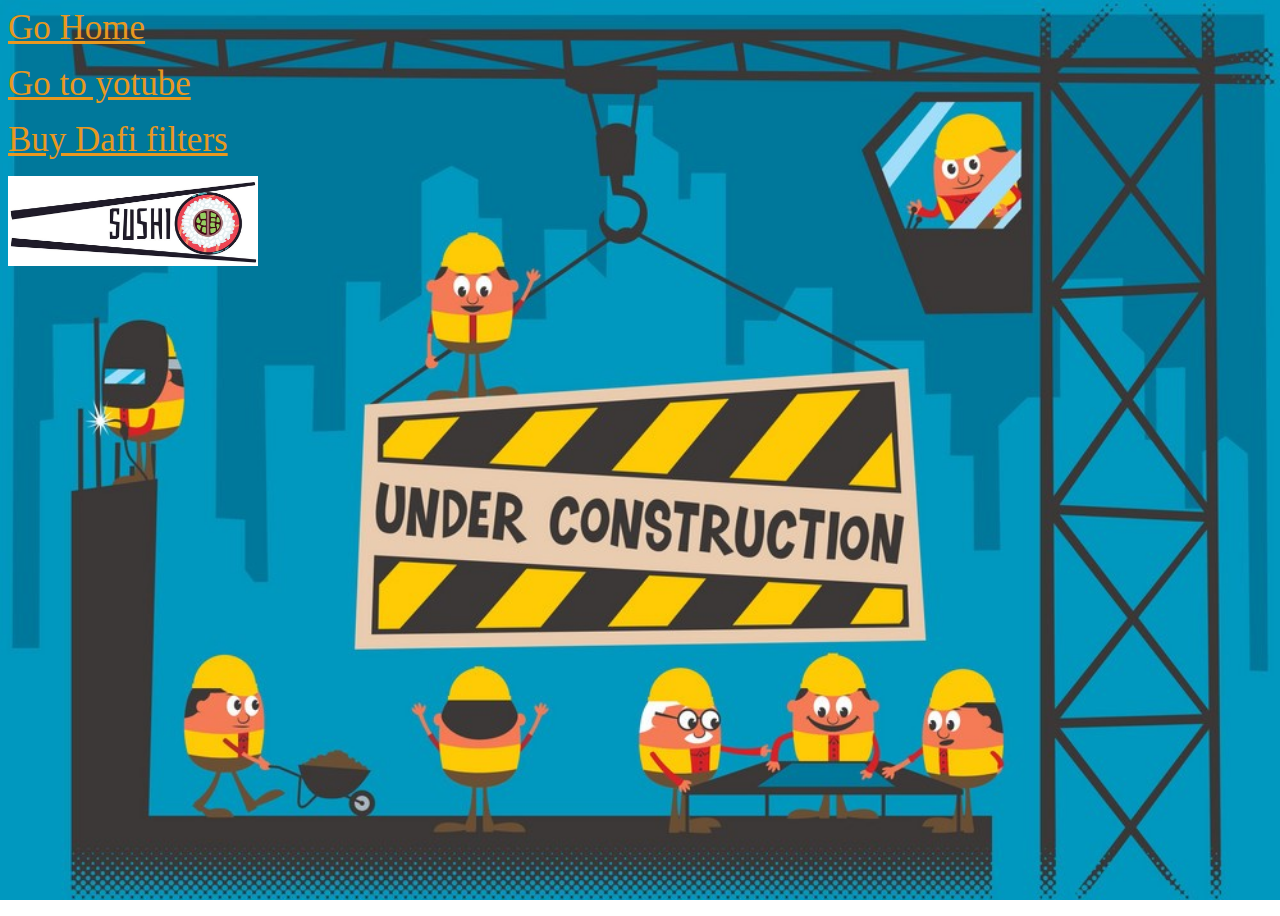
<file: page2/about.html>
<!DOCTYPE html>
<html>
<head>
	<meta charset="utf-8">
	<meta name="viewport" content="width=device-width, initial-scale=1">
	<title>About</title>
</head>

<link rel="apple-touch-icon" sizes="180x180" href="favicon_package2/apple-touch-icon.png">
<link rel="icon" type="image/png" sizes="32x32" href="favicon_package2/favicon-32x32.png">
<link rel="icon" type="image/png" sizes="16x16" href="favicon_package2/favicon-16x16.png">
<link rel="manifest" href="favicon_package2/site.webmanifest">
<link rel="mask-icon" href="favicon_package2/safari-pinned-tab.svg" color="#5bbad5">
<meta name="msapplication-TileColor" content="#da532c">
<meta name="theme-color" content="#ffffff">

<style type="text/css">
	
	a{ font-size:35px; 
		color: #e89820; }

	 body {
             	background: url(images2/under1.jpg);
             	background-size: cover;
             	height: 100vh;
	            background-position: center;
	            background-size: cover;
	            background-attachment: fixed;
             }	
	
	</style>

<body>
	<a href="../index.html">Go Home</a>
	<p><a href="https://www.youtube.com/">Go to yotube</a></p>
	<p><a href="https://www.dafi.co.il/">Buy Dafi filters</a></p>
	<a href="../index.html"><img src="images2/logo2.png" width="250" height="90"></a>

</body>
</html>
</file>
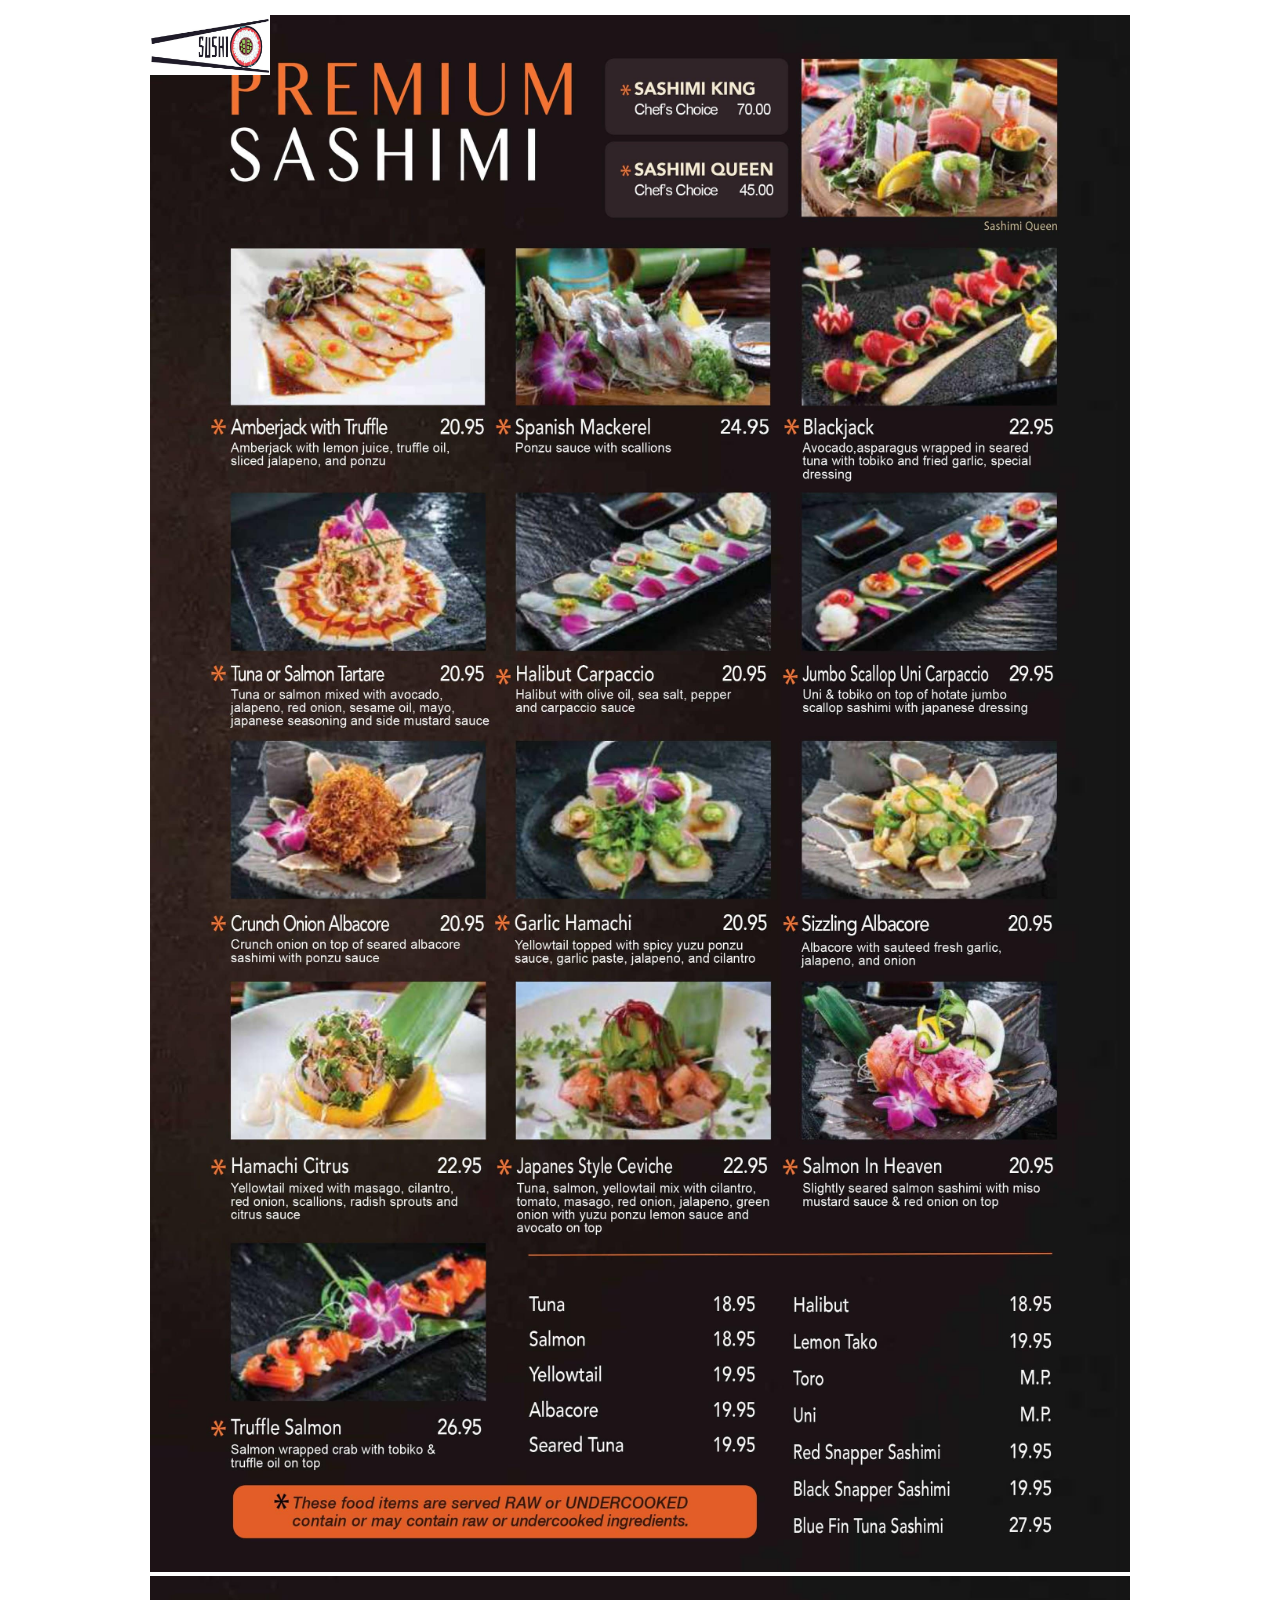
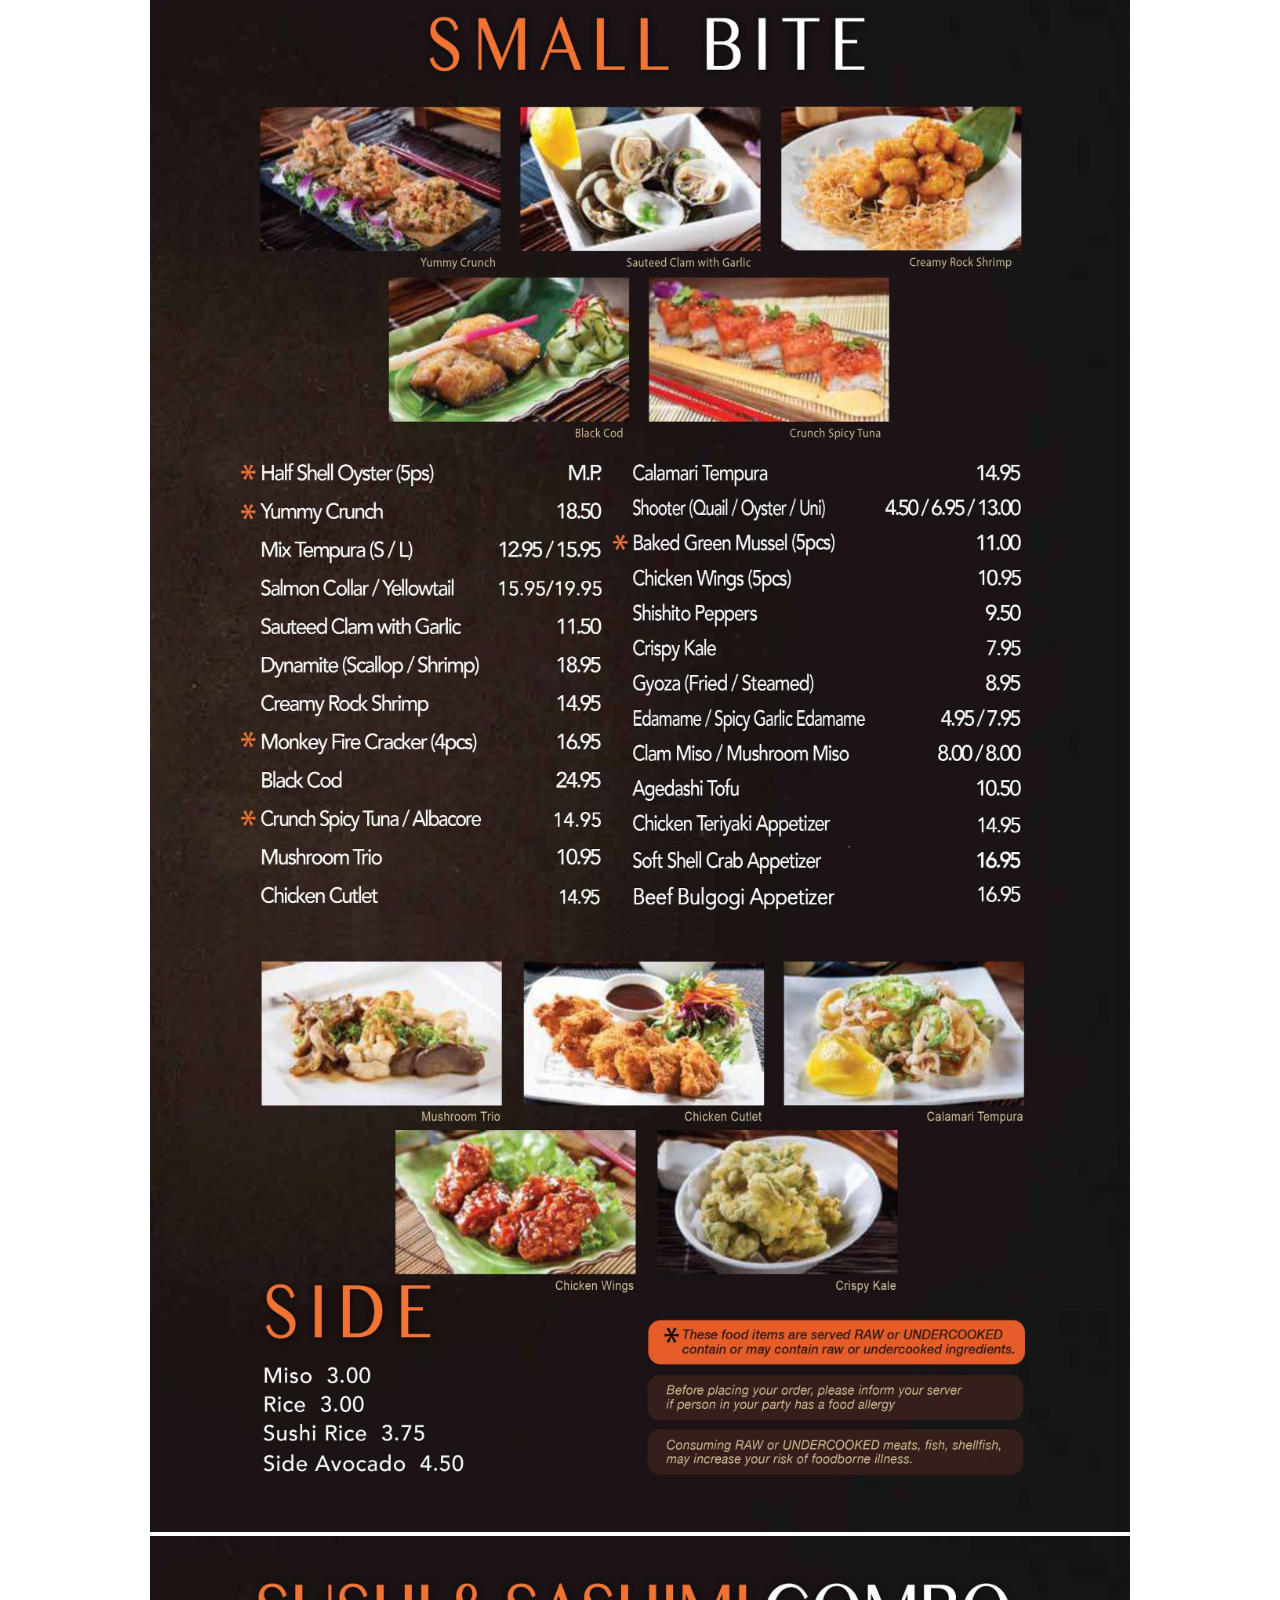
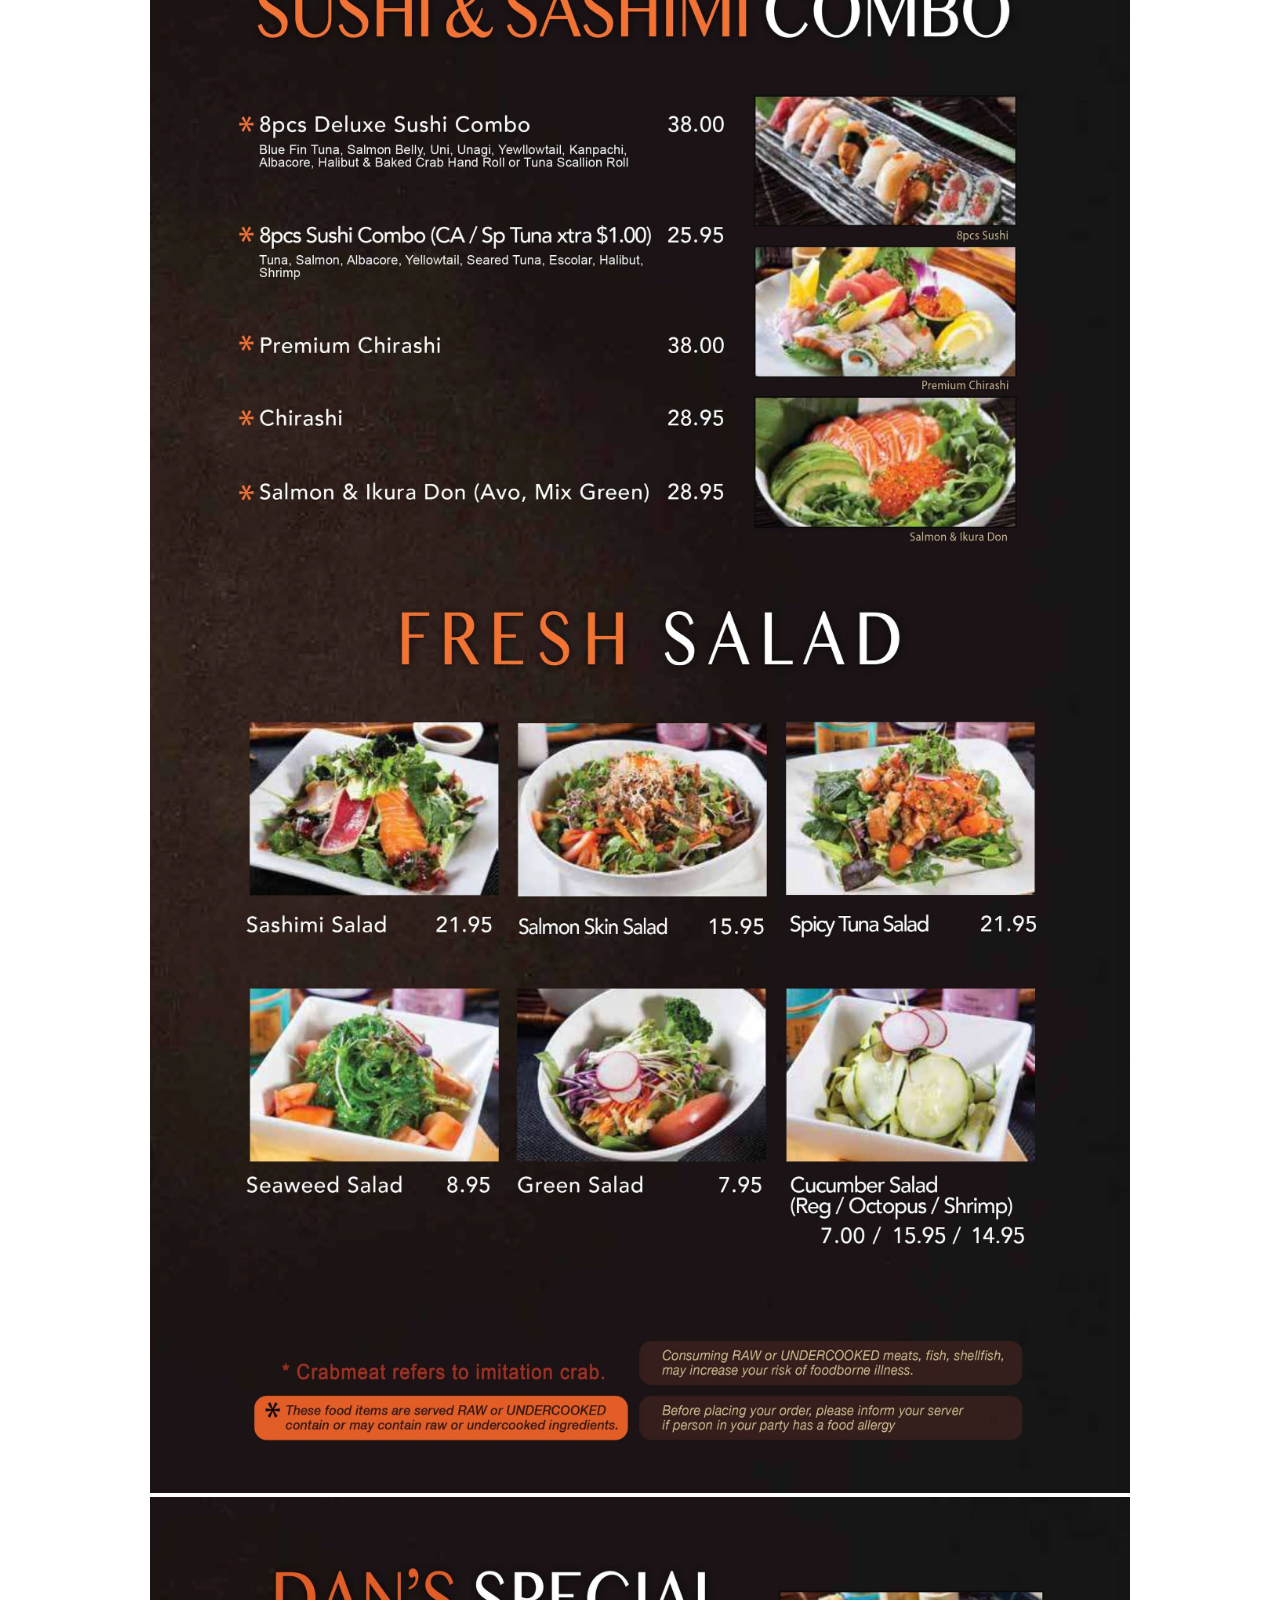
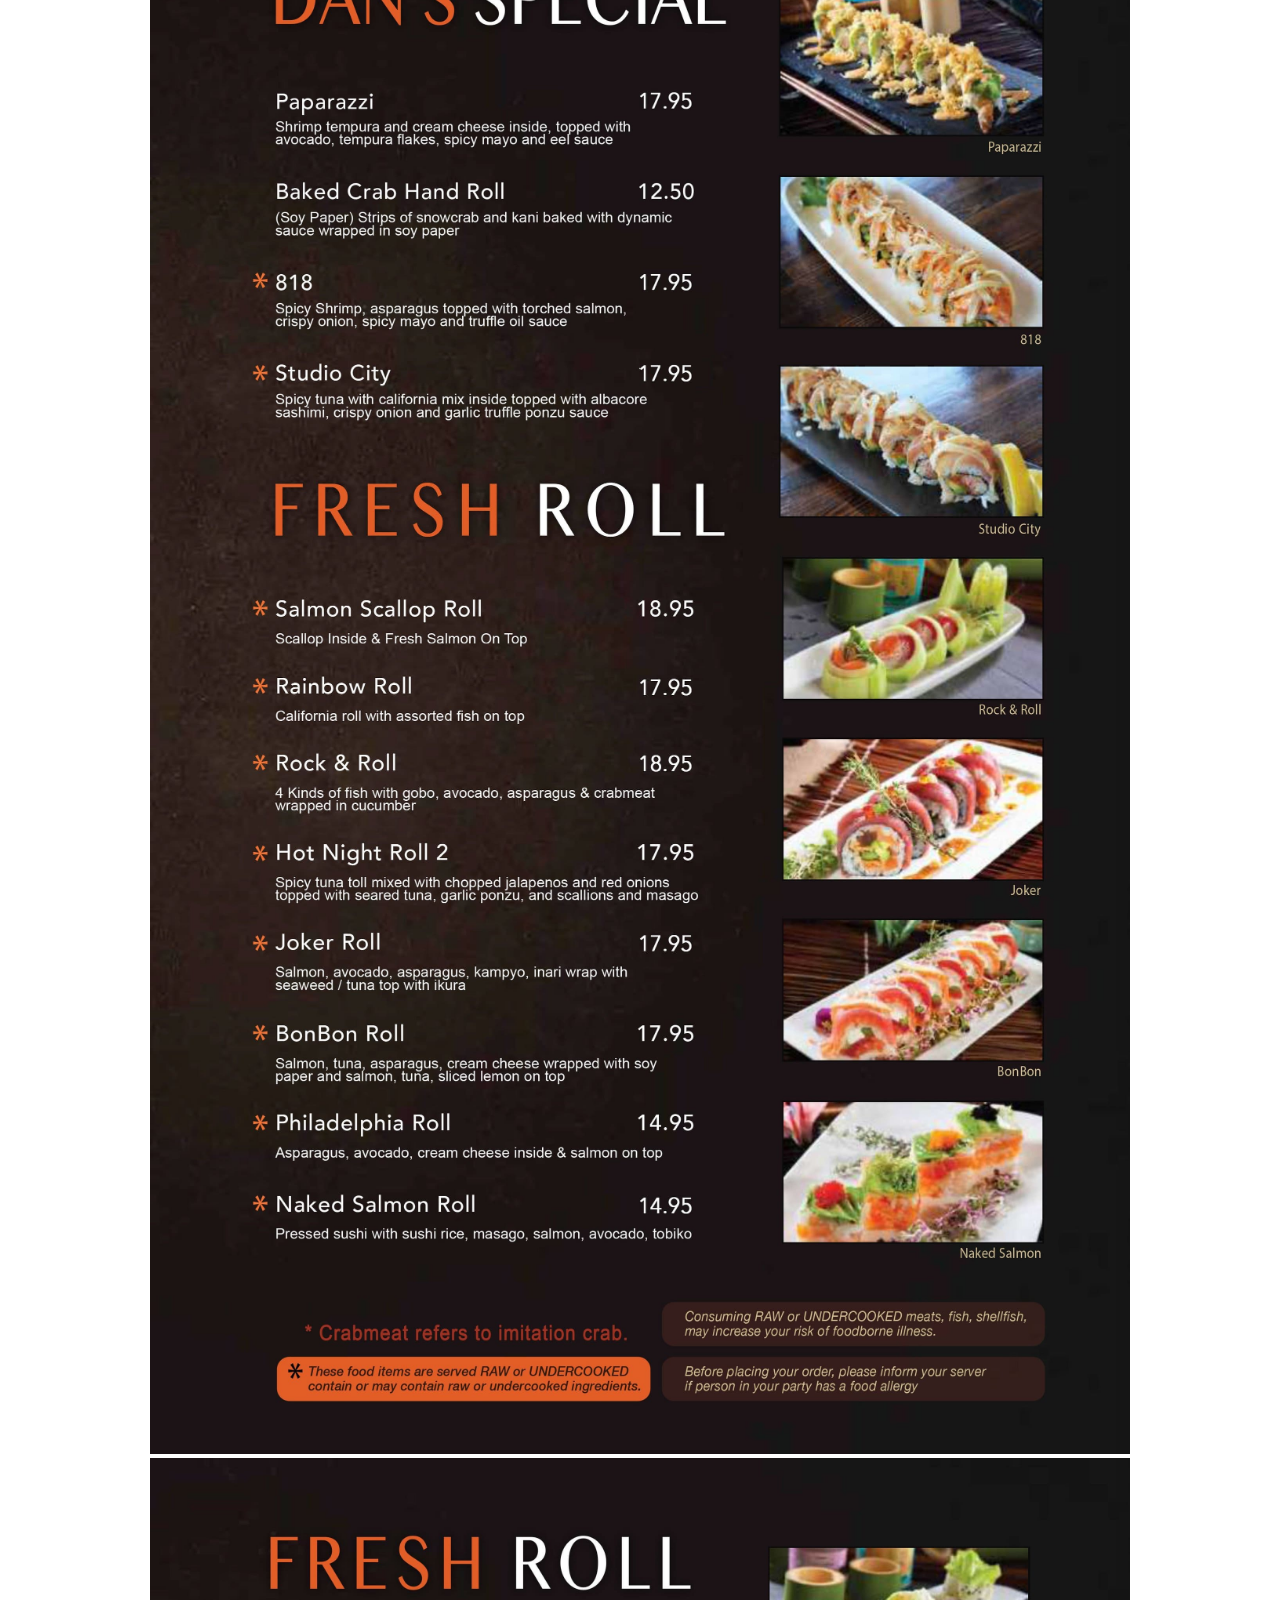
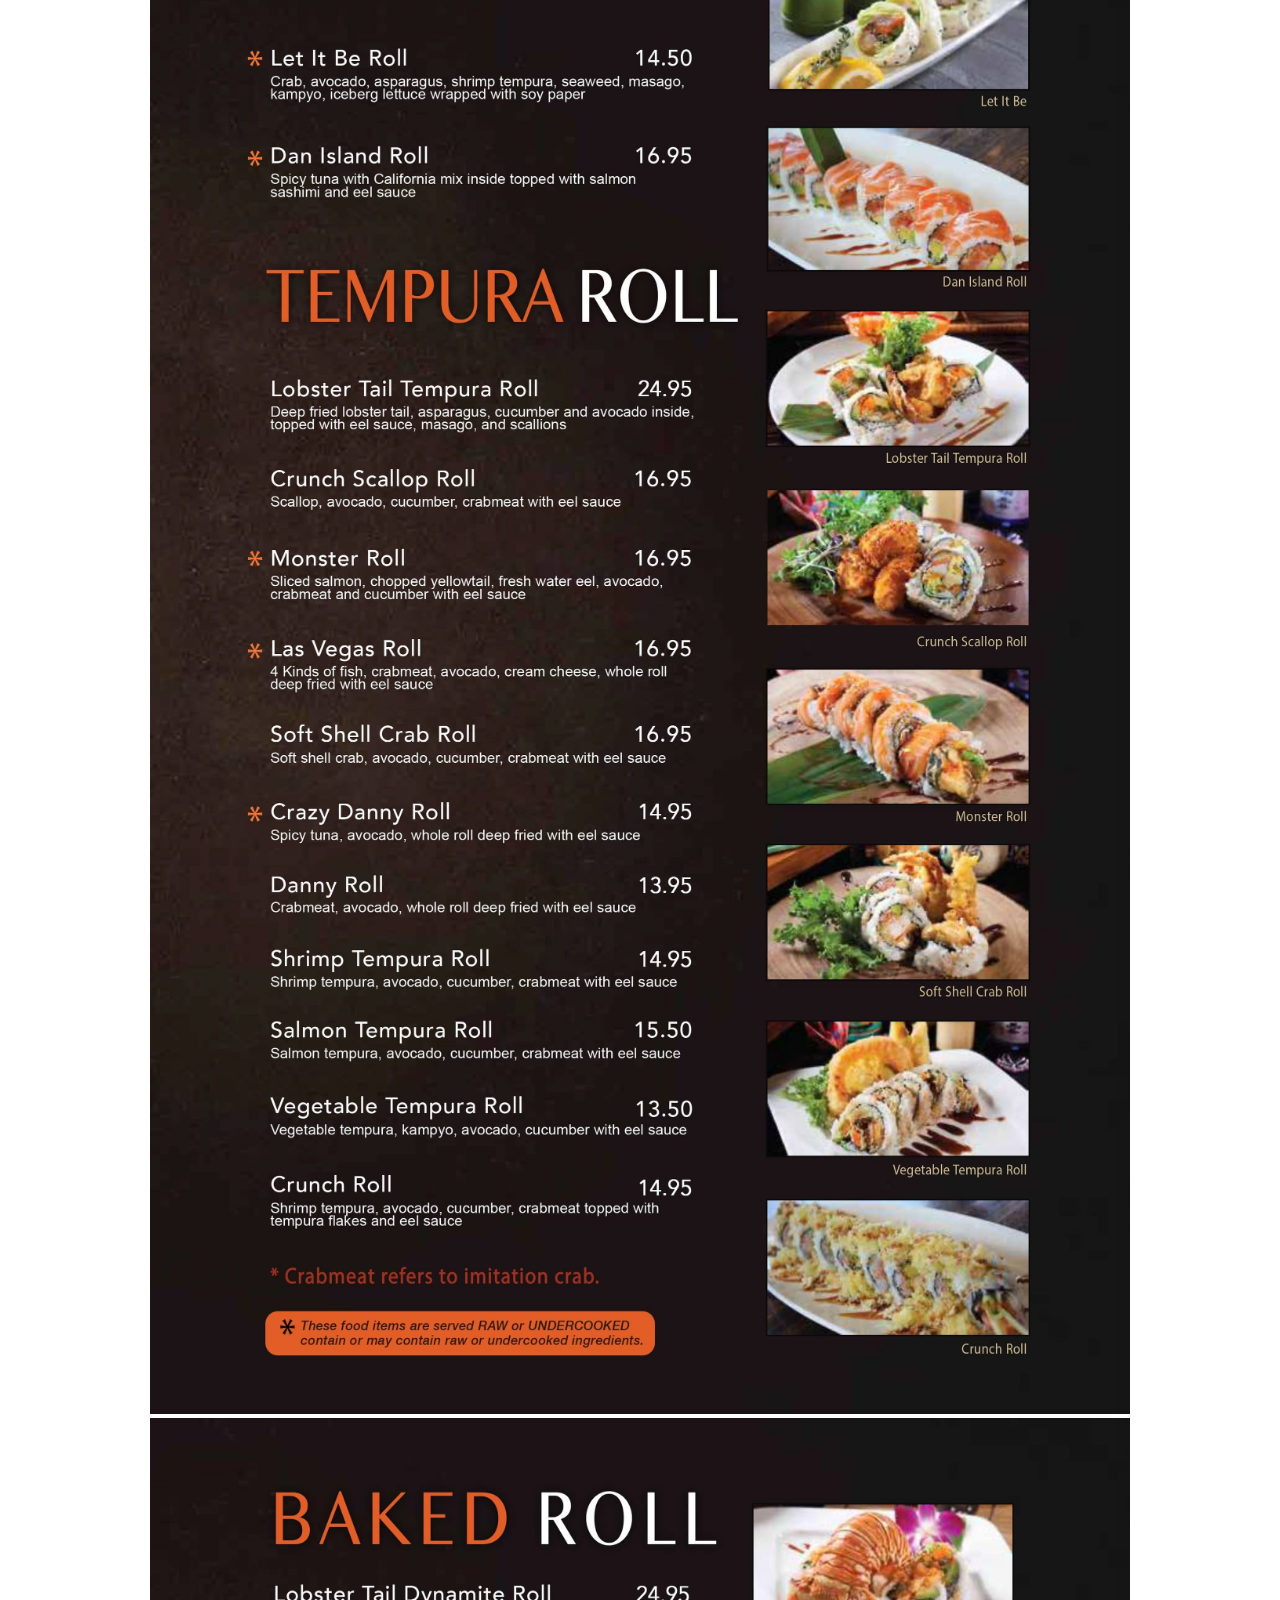
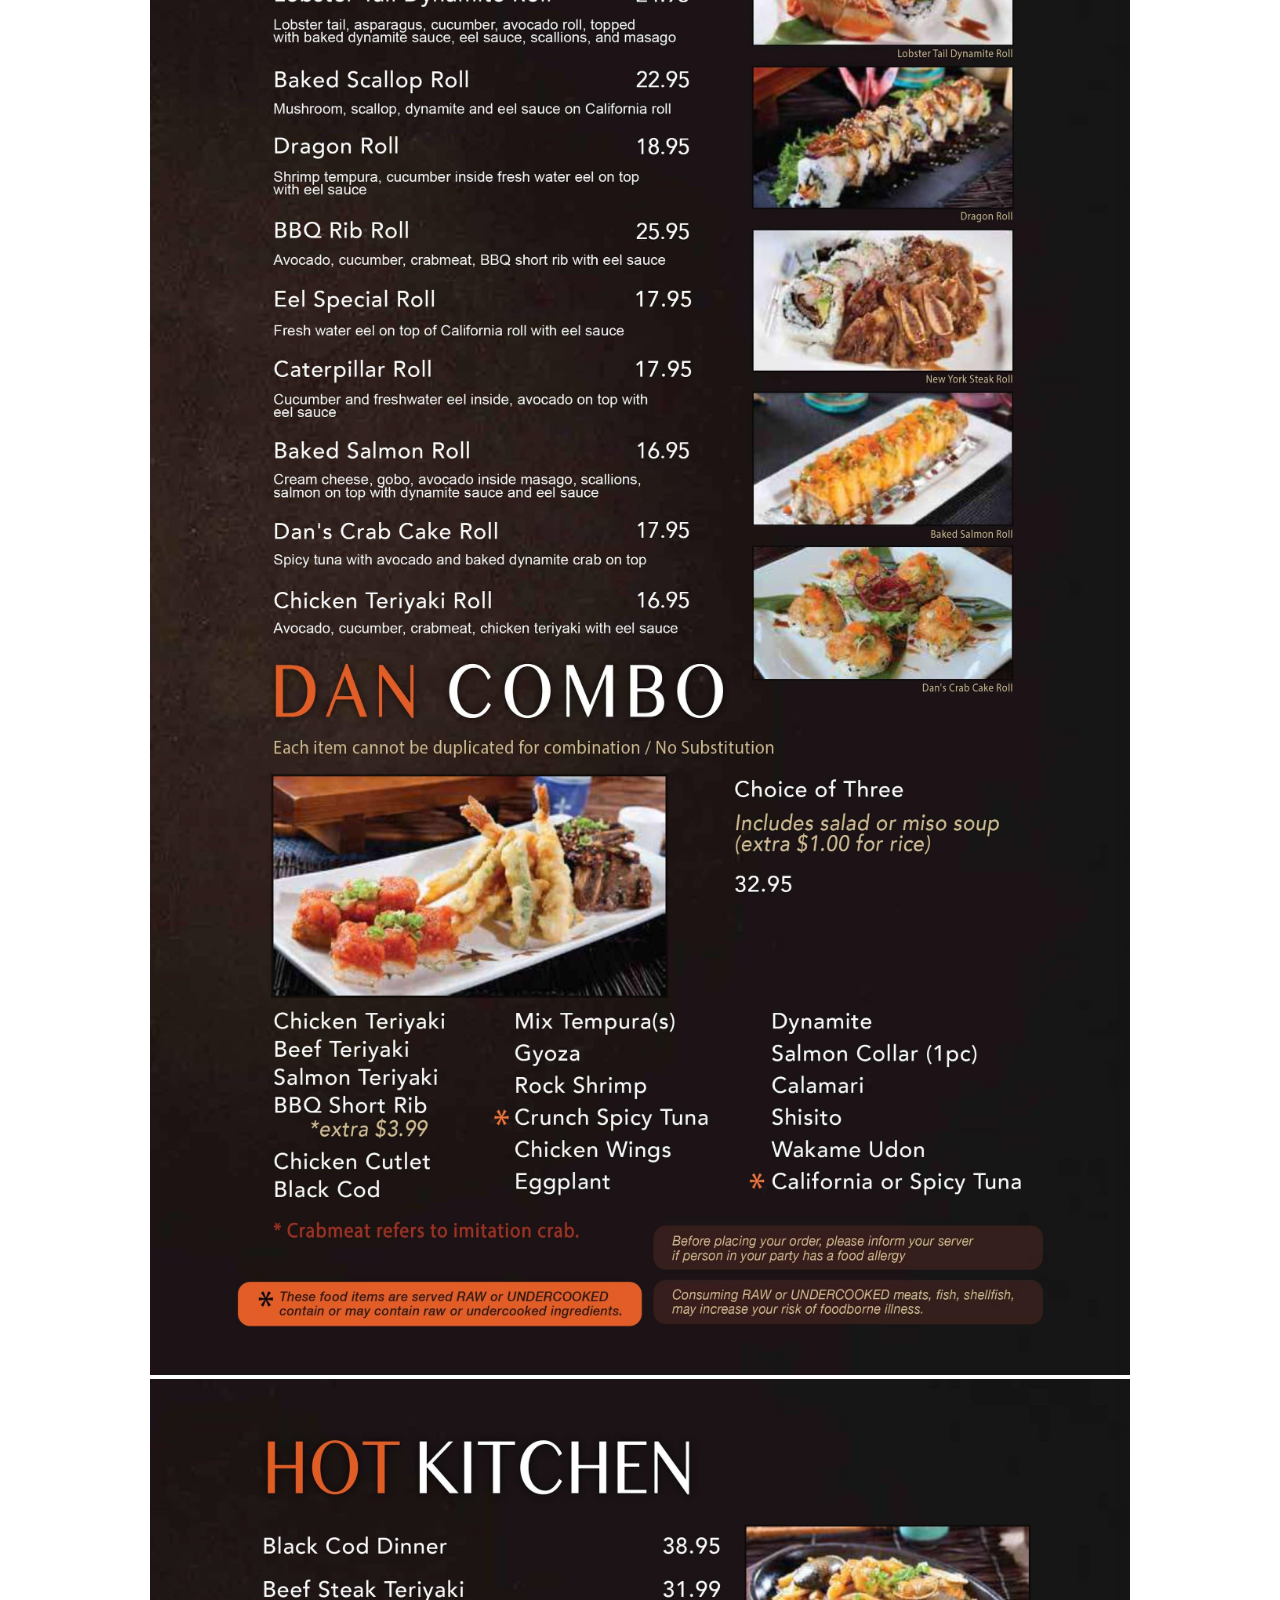
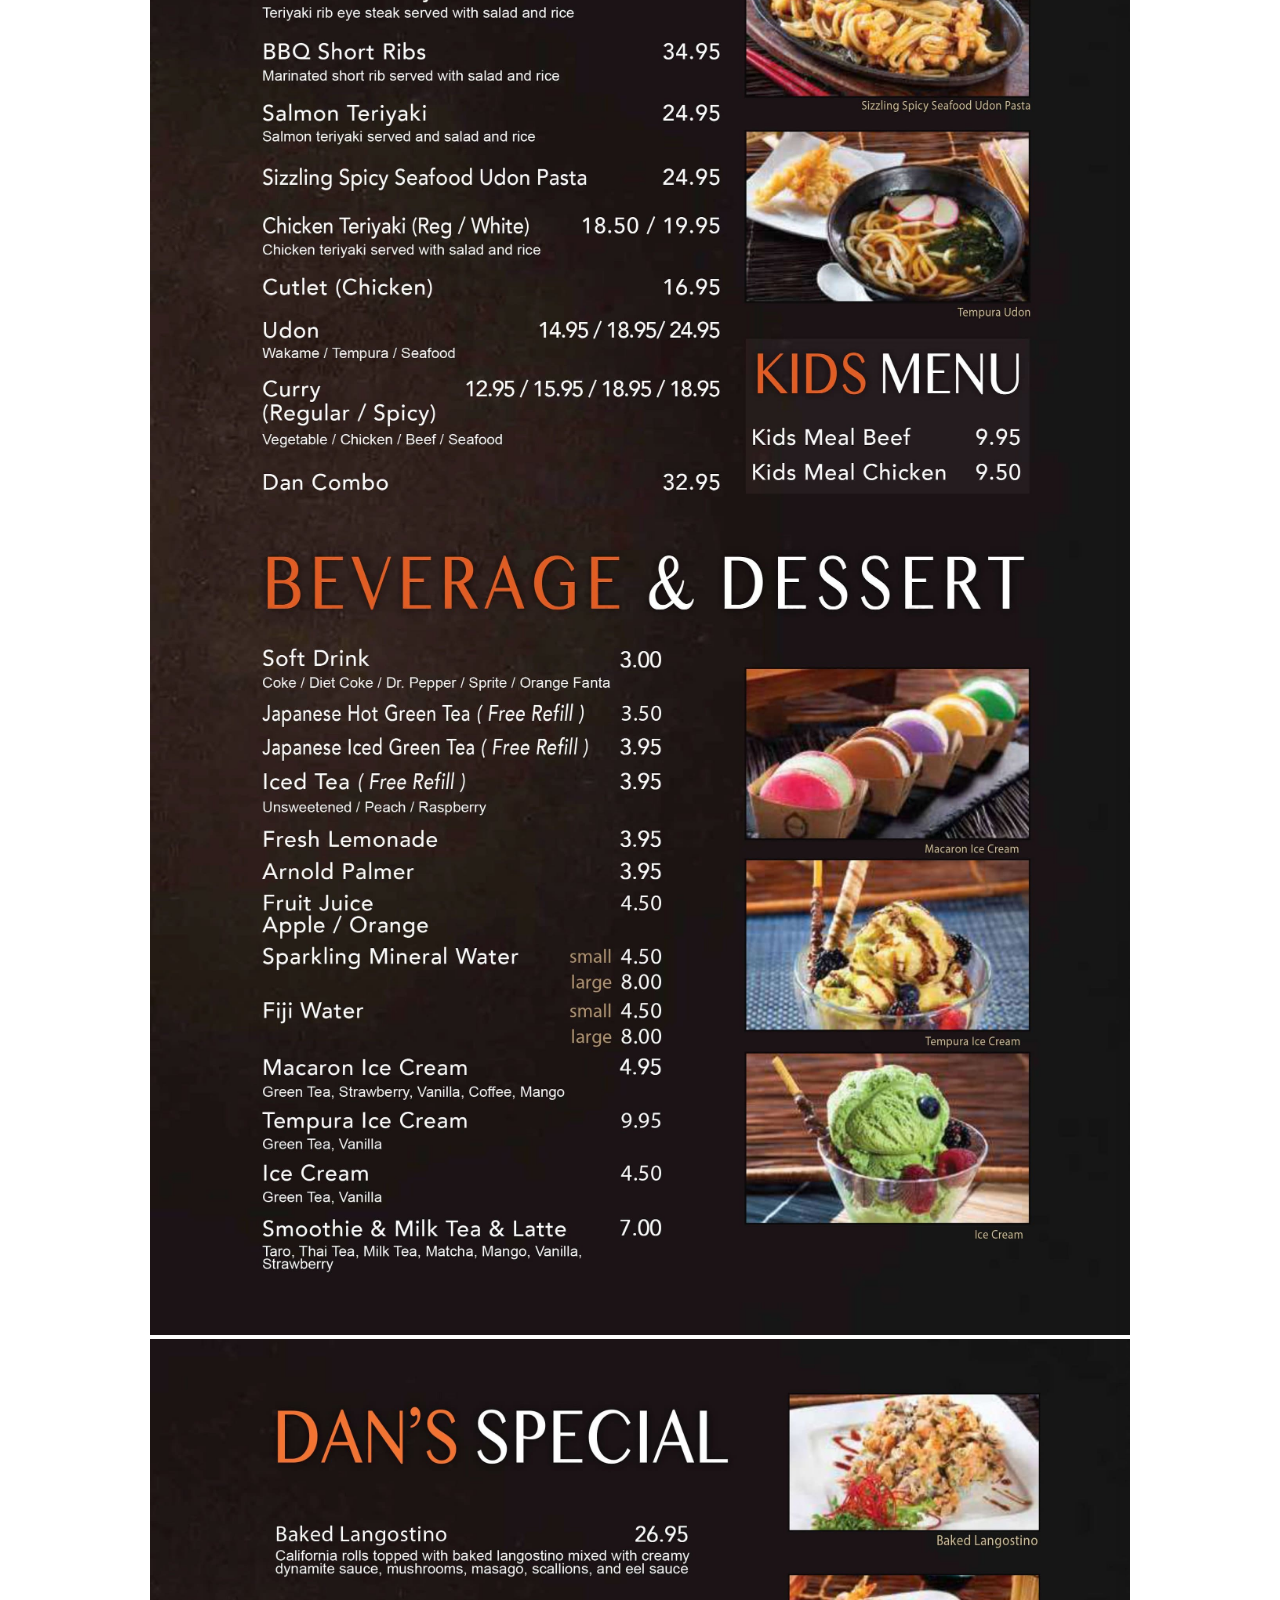
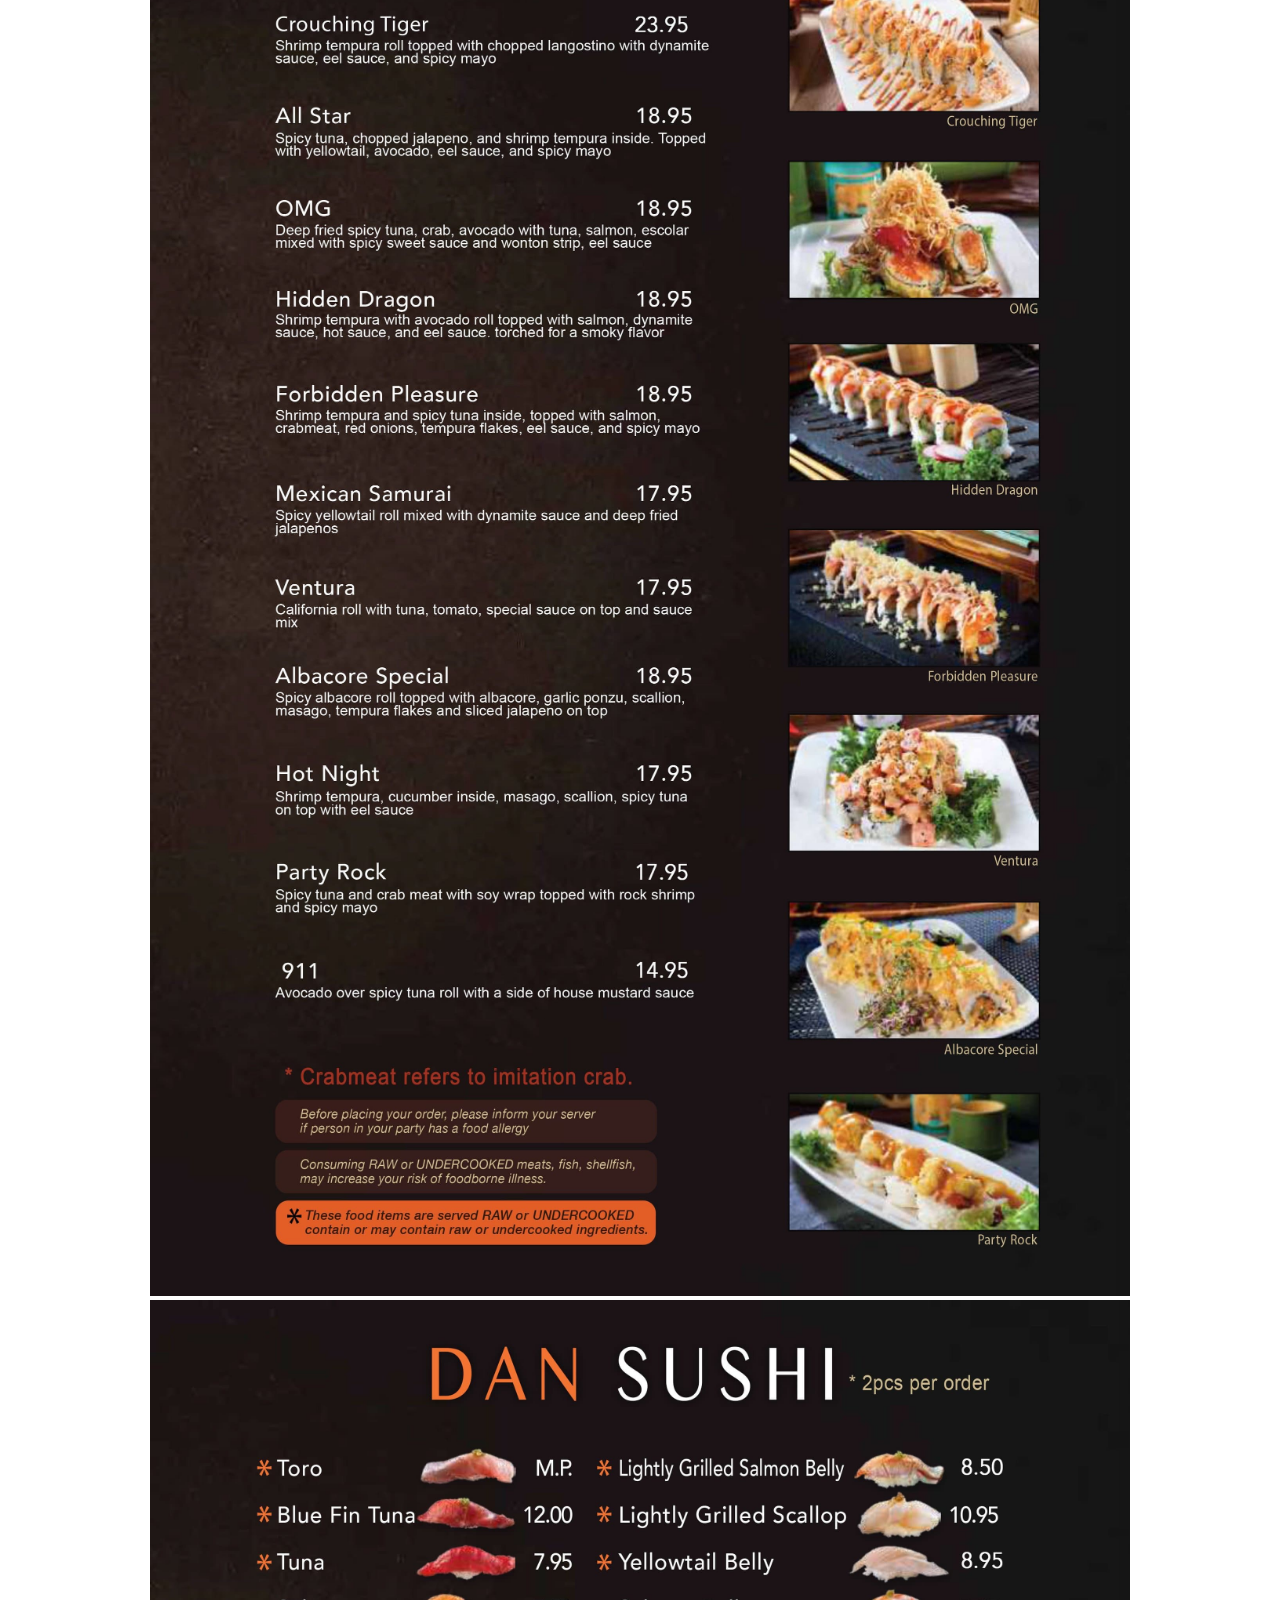
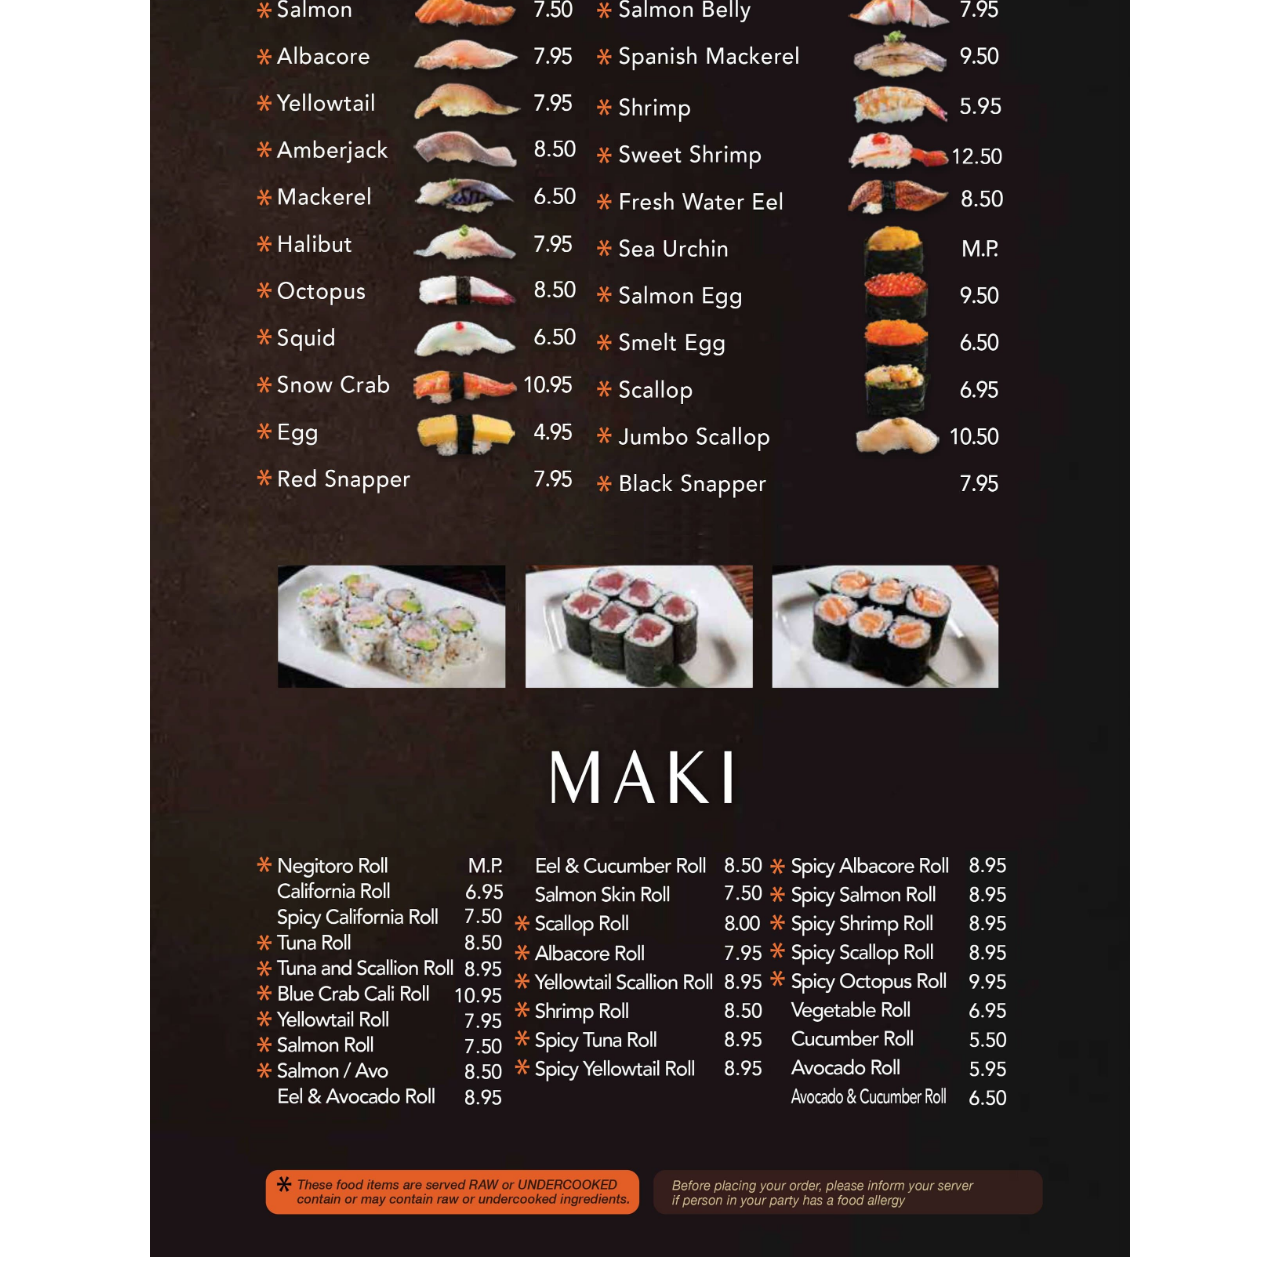
<file: page3menu/menu.html>
<!DOCTYPE html>
<html>
<head>
	<meta charset="utf-8">
	<meta name="viewport" content="width=device-width, initial-scale=1">
	<title>Menu</title>
</head>

<link rel="apple-touch-icon" sizes="180x180" href="favicon_package3/apple-touch-icon.png">
<link rel="icon" type="image/png" sizes="32x32" href="favicon_package3/favicon-32x32.png">
<link rel="icon" type="image/png" sizes="16x16" href="favicon_package3/favicon-16x16.png">
<link rel="manifest" href="favicon_package3/site.webmanifest">
<meta name="msapplication-TileColor" content="#da532c">
<meta name="theme-color" content="#ffffff">

<style type="text/css">
	
	  body {
            margin-left: 150px;
            margin-right: 150px;
            margin-top: 15px;


        }

	  img  { 
            max-width: 100%;
             }

	#logo {
            position: fixed; /* Сделать логотип фиксированным */
            top: 15px; /* верхний отступ */
            left: 150px; /* левый отступ  */
        }

	</style>

<body>

	<a href="../index.html"><img id="logo" src="images3/logo2.png" width="120" height="60"></a>
	<a ><img src="images3/menu1.jpg" alt="menu1"></a>
    <a ><img src="images3/menu2.jpg" alt="menu2"></a>
    <a ><img src="images3/menu3.jpg" alt="menu3"></a>
    <a ><img src="images3/menu6.jpg" alt="menu6"></a>
    <a ><img src="images3/menu7.jpg" alt="menu7"></a>
    <a ><img src="images3/menu8.jpg" alt="menu8"></a>
    <a ><img src="images3/menu9.jpg" alt="menu9"></a>
    <a ><img src="images3/menu10.jpg" alt="menu10"></a>
    <a ><img src="images3/menu11.jpg" alt="menu11"></a>

</body>
</html>
</file>
